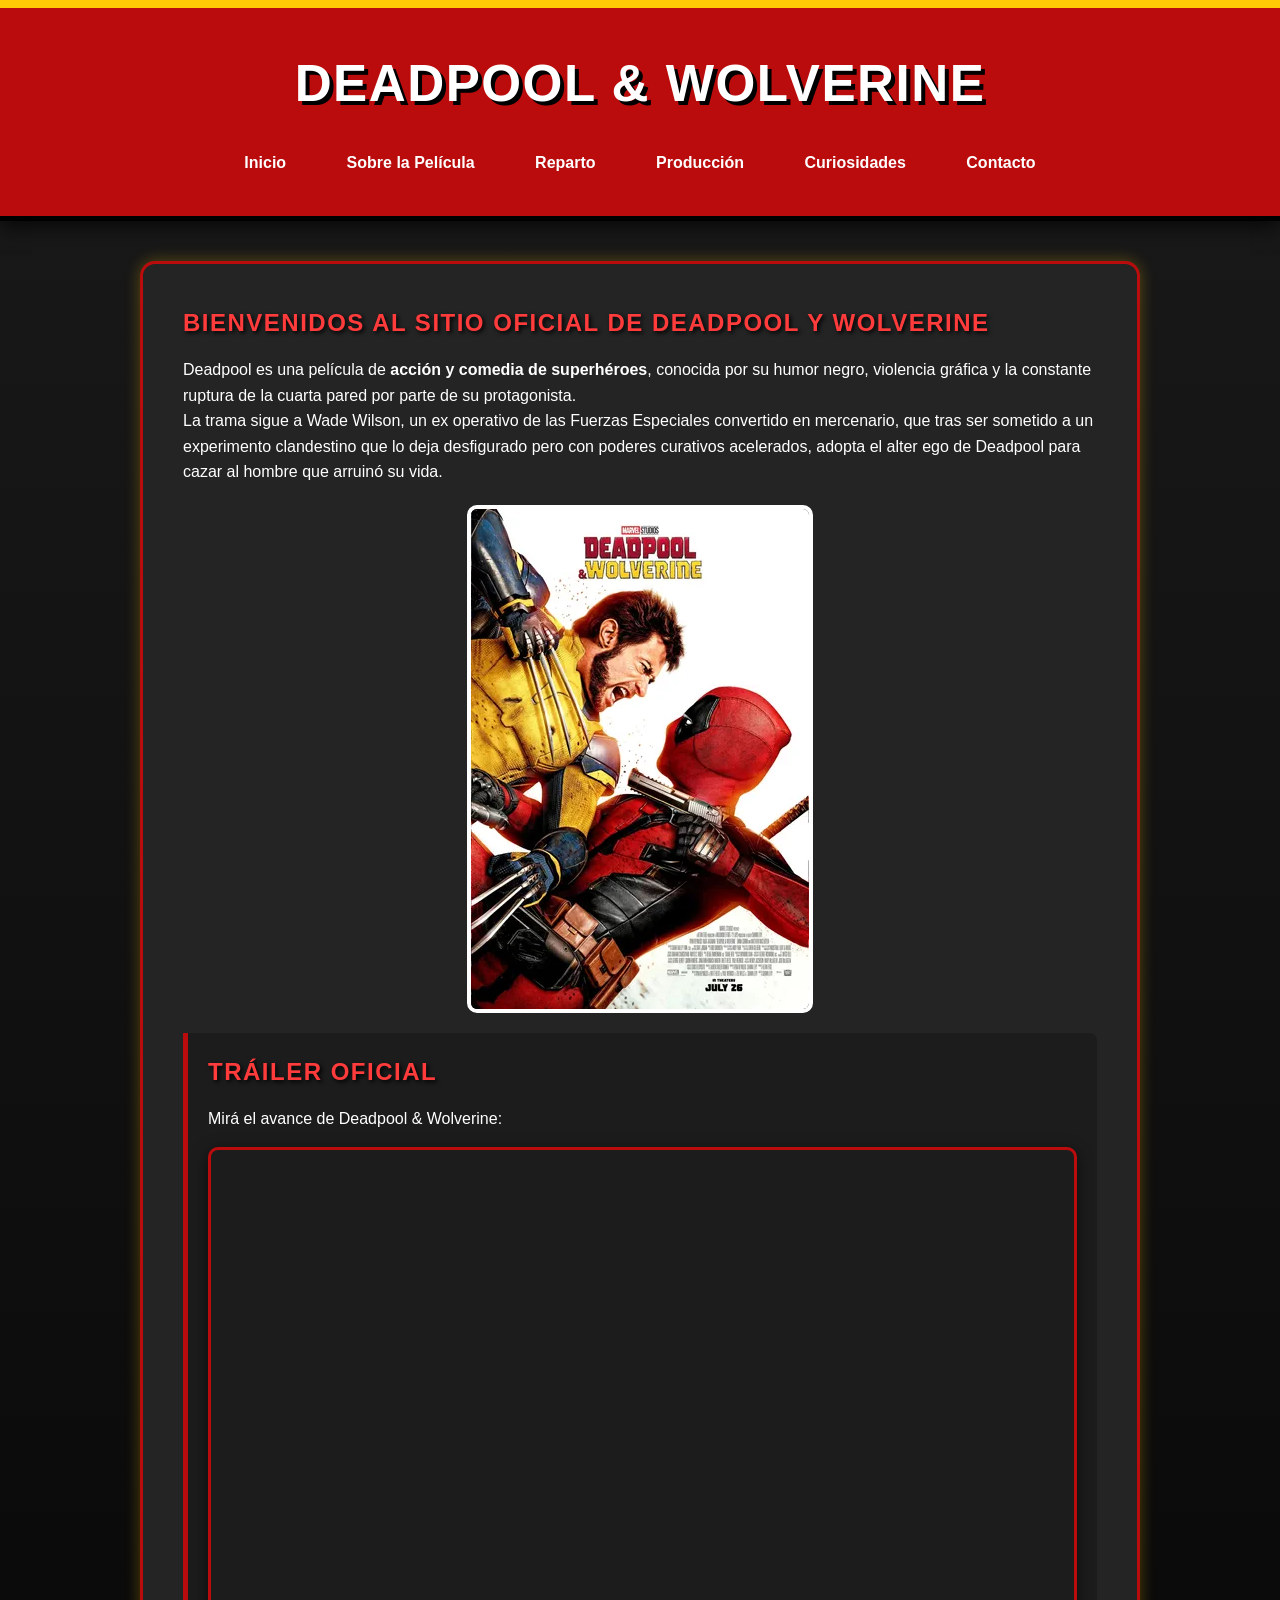
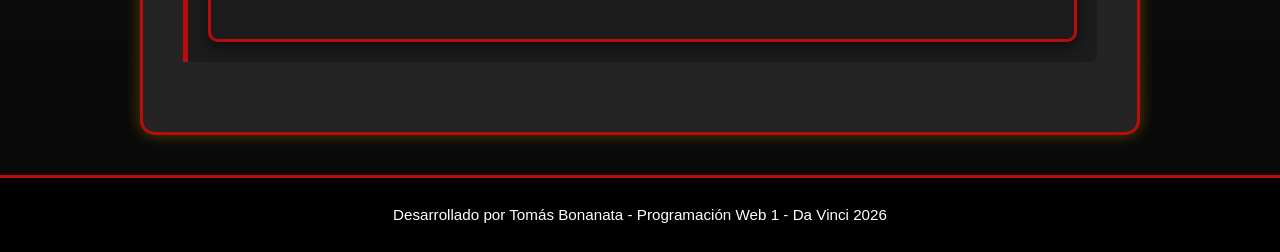
<file: index.html>
<!DOCTYPE html>
<html lang="es">
<head>
    <meta charset="UTF-8">
    <meta name="viewport" content="width=device-width, initial-scale=1.0">
    <title>Deadpool - Inicio</title>
    <link rel="icon" href="img/favicon.png" type="image/png">
    <link rel="stylesheet" href="css/general.css">
    <link rel="stylesheet" href="css/layout.css">
</head>
<body>
    <header>
        <h1>Deadpool & Wolverine</h1>
        <nav>
            <ul>
                <li><a href="index.html">Inicio</a></li>
                <li><a href="sobre.html">Sobre la Película</a></li>
                <li><a href="reparto.html">Reparto</a></li>
                <li><a href="produccion.html">Producción</a></li>
                <li><a href="curiosidades.html">Curiosidades</a></li>
                <li><a href="contacto.html">Contacto</a></li>
            </ul>
        </nav>
    </header>

    <main>
        <h2>Bienvenidos al sitio oficial de Deadpool y Wolverine</h2>
        <p>Deadpool es una película de <strong>acción y comedia de superhéroes</strong>, conocida por su humor negro, violencia gráfica y la constante ruptura de la cuarta pared por parte de su protagonista.</p>
        <p>La trama sigue a Wade Wilson, un ex operativo de las Fuerzas Especiales convertido en mercenario, que tras ser sometido a un experimento clandestino que lo deja desfigurado pero con poderes curativos acelerados, adopta el alter ego de Deadpool para cazar al hombre que arruinó su vida.</p>
        
        <img src="img/poster-inicio.webp" alt="Póster promocional de Deadpool y Wolverine">

        <section class="seccion-trailer">
            <h2>Tráiler Oficial</h2>
            <p>Mirá el avance de Deadpool & Wolverine:</p>
            <div class="contenedor-video">
                <iframe 
                    src="https://www.youtube.com/embed/V4ZDKt9KICo" 
                    title="Deadpool & Wolverine Trailer Oficial" 
                    allow="accelerometer; autoplay; clipboard-write; encrypted-media; gyroscope; picture-in-picture; web-share" 
                    referrerpolicy="strict-origin-when-cross-origin"
                    allowfullscreen>
                </iframe>
            </div>
        </section>
    </main>

    <footer>
        <p>Desarrollado por Tomás Bonanata - Programación Web 1 - Da Vinci 2026</p>
    </footer>
</body>
</html>
</file>
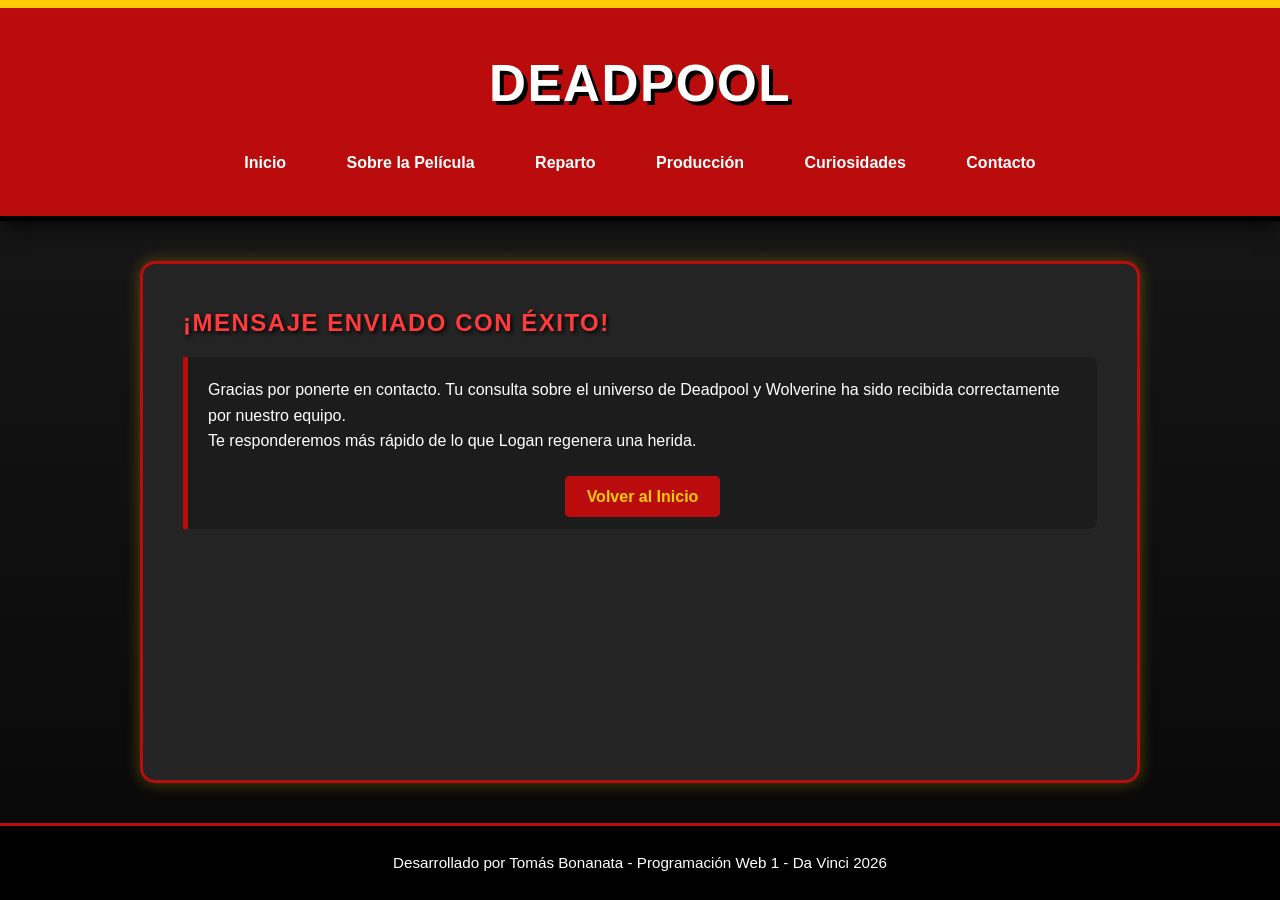
<file: confirmacion.html>
<!DOCTYPE html>
<html lang="es">
<head>
    <meta charset="UTF-8">
    <title>Deadpool - Mensaje Enviado</title>
    <link rel="icon" href="img/favicon.png" type="image/png">
    <link rel="stylesheet" href="css/general.css">
</head>
<body>
    <header>
        <h1>Deadpool</h1>
        <nav>
            <ul>
                <li><a href="index.html">Inicio</a></li>
                <li><a href="sobre.html">Sobre la Película</a></li>
                <li><a href="reparto.html">Reparto</a></li>
                <li><a href="produccion.html">Producción</a></li>
                <li><a href="curiosidades.html">Curiosidades</a></li>
                <li><a href="contacto.html">Contacto</a></li>
            </ul>
        </nav>
    </header>

    <main>
        <h2>¡Mensaje enviado con éxito!</h2>
        <section>
            <p>Gracias por ponerte en contacto. Tu consulta sobre el universo de Deadpool y Wolverine ha sido recibida correctamente por nuestro equipo.</p>
            <p>Te responderemos más rápido de lo que Logan regenera una herida.</p>
            
            <p style="text-align: center; margin-top: 30px;">
                <a href="index.html" style="color: #ffcb05; font-weight: bold; text-decoration: none; border: 2px solid #ba0c0c; padding: 10px 20px; background-color: #ba0c0c; border-radius: 5px;">Volver al Inicio</a>
            </p>
        </section>
    </main>

    <footer>
        <p>Desarrollado por Tomás Bonanata - Programación Web 1 - Da Vinci 2026</p>
    </footer>
</body>
</html>
</file>
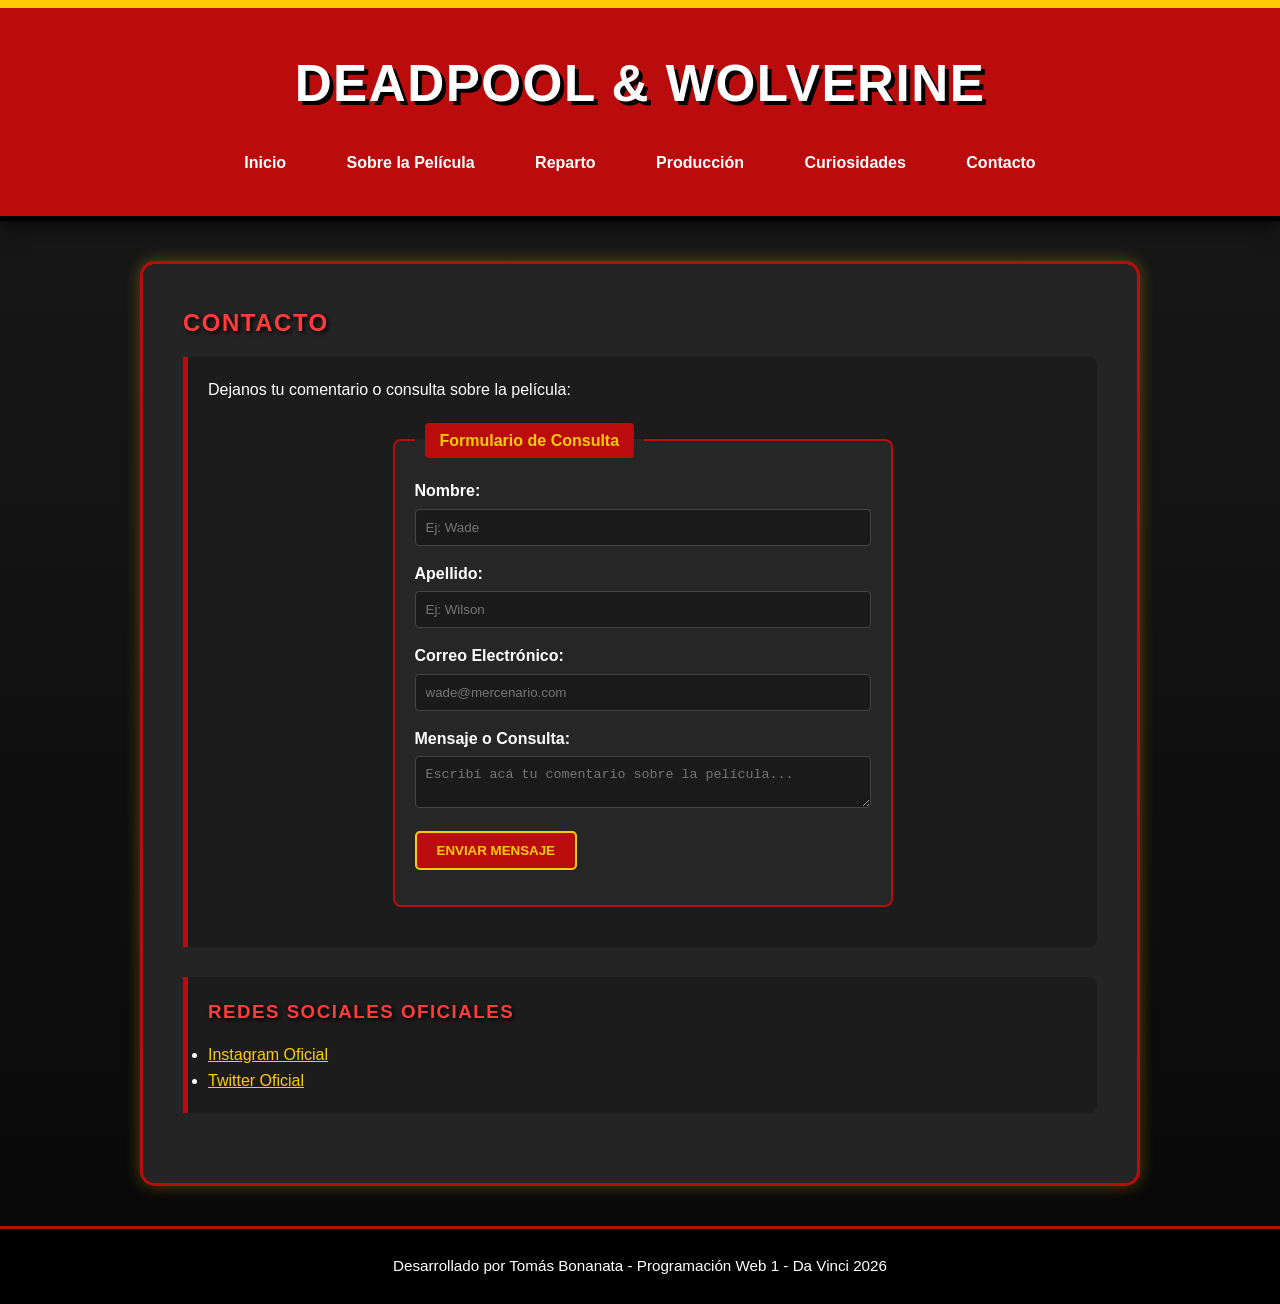
<file: contacto.html>
<!DOCTYPE html>
<html lang="es">
<head>
    <meta charset="UTF-8">
    <meta name="viewport" content="width=device-width, initial-scale=1.0">
    <title>Deadpool - Contacto</title>
    <link rel="icon" href="img/favicon.png" type="image/png">
    <link rel="stylesheet" href="css/general.css">
    <link rel="stylesheet" href="css/layout.css">
    <link rel="stylesheet" href="css/contacto.css">
</head>
<body>
    <header>
        <h1>Deadpool & Wolverine</h1>
        <nav>
            <ul>
                <li><a href="index.html">Inicio</a></li>
                <li><a href="sobre.html">Sobre la Película</a></li>
                <li><a href="reparto.html">Reparto</a></li>
                <li><a href="produccion.html">Producción</a></li>
                <li><a href="curiosidades.html">Curiosidades</a></li>
                <li><a href="contacto.html">Contacto</a></li>
            </ul>
        </nav>
    </header>

    <main>
        <h2>Contacto</h2>
        
        <section>
            <p>Dejanos tu comentario o consulta sobre la película:</p>
            
            <form action="confirmacion.html" method="get">
                <fieldset>
                    <legend><span>Formulario de Consulta</span></legend>
                    
                    <p>
                        <label for="nombre">Nombre:</label>
                        <input type="text" id="nombre" name="nombre" required placeholder="Ej: Wade" autocomplete="off">
                    </p>

                    <p>
                        <label for="apellido">Apellido:</label>
                        <input type="text" id="apellido" name="apellido" required placeholder="Ej: Wilson" autocomplete="off">
                    </p>

                    <p>
                        <label for="email">Correo Electrónico:</label>
                        <input type="email" id="email" name="email" required placeholder="wade@mercenario.com" autocomplete="off">
                    </p>

                    <p>
                        <label for="mensaje">Mensaje o Consulta:</label>
                        <textarea id="mensaje" name="mensaje" required placeholder="Escribí acá tu comentario sobre la película..."></textarea>
                    </p>

                    <p>
                        <button type="submit">Enviar Mensaje</button>
                    </p>
                </fieldset>
            </form>
        </section>

        <section>
            <h3>Redes Sociales Oficiales</h3>
            <ul>
                <li><a href="https://www.instagram.com/deadpoolmovie/" target="_blank">Instagram Oficial</a></li>
                <li><a href="https://twitter.com/deadpoolmovie" target="_blank">Twitter Oficial</a></li>
            </ul>
        </section>
    </main>

    <footer>
        <p>Desarrollado por Tomás Bonanata - Programación Web 1 - Da Vinci 2026</p>
    </footer>
</body>
</html>
</file>
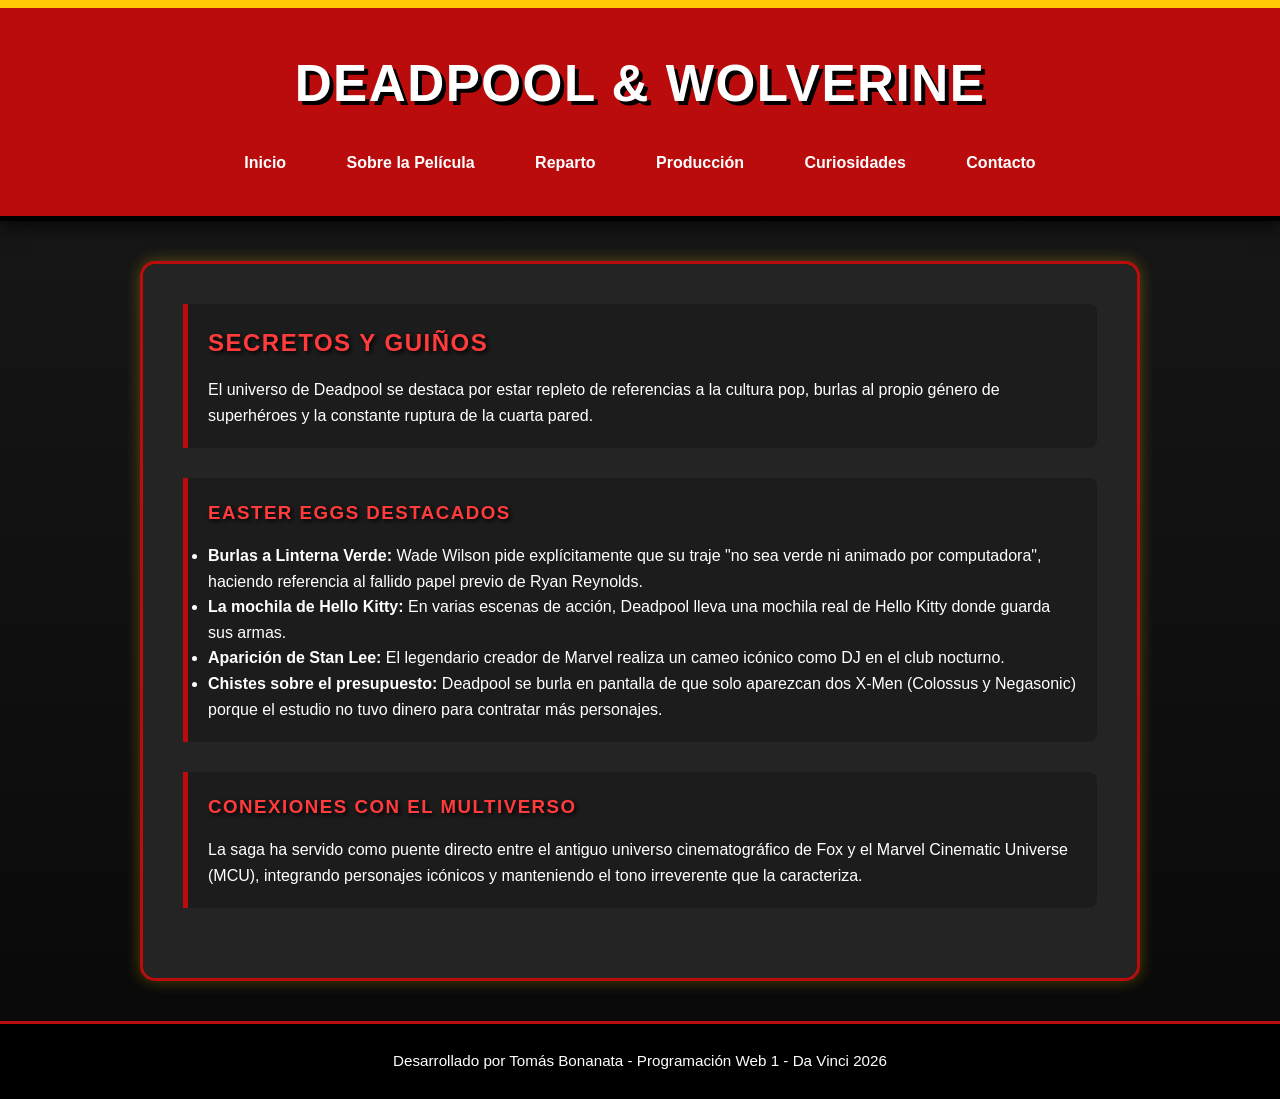
<file: curiosidades.html>
<!DOCTYPE html>
<html lang="es">
<head>
    <meta charset="UTF-8">
    <meta name="viewport" content="width=device-width, initial-scale=1.0">
    <title>Deadpool - Curiosidades</title>
    <link rel="icon" href="img/favicon.png" type="image/png">
    <link rel="stylesheet" href="css/general.css">
    <link rel="stylesheet" href="css/layout.css">
</head>
<body>
    <header>
        <h1>Deadpool & Wolverine</h1>
        <nav>
            <ul>
                <li><a href="index.html">Inicio</a></li>
                <li><a href="sobre.html">Sobre la Película</a></li>
                <li><a href="reparto.html">Reparto</a></li>
                <li><a href="produccion.html">Producción</a></li>
                <li><a href="curiosidades.html">Curiosidades</a></li>
                <li><a href="contacto.html">Contacto</a></li>
            </ul>
        </nav>
    </header>

    <main>
        <section>
            <h2>Secretos y Guiños</h2>
            <p>El universo de Deadpool se destaca por estar repleto de referencias a la cultura pop, burlas al propio género de superhéroes y la constante ruptura de la cuarta pared.</p>
        </section>

        <section>
            <h3>Easter Eggs Destacados</h3>
            <ul>
                <li><strong>Burlas a Linterna Verde:</strong> Wade Wilson pide explícitamente que su traje "no sea verde ni animado por computadora", haciendo referencia al fallido papel previo de Ryan Reynolds.</li>
                <li><strong>La mochila de Hello Kitty:</strong> En varias escenas de acción, Deadpool lleva una mochila real de Hello Kitty donde guarda sus armas.</li>
                <li><strong>Aparición de Stan Lee:</strong> El legendario creador de Marvel realiza un cameo icónico como DJ en el club nocturno.</li>
                <li><strong>Chistes sobre el presupuesto:</strong> Deadpool se burla en pantalla de que solo aparezcan dos X-Men (Colossus y Negasonic) porque el estudio no tuvo dinero para contratar más personajes.</li>
            </ul>
        </section>

        <section>
            <h3>Conexiones con el Multiverso</h3>
            <p>La saga ha servido como puente directo entre el antiguo universo cinematográfico de Fox y el Marvel Cinematic Universe (MCU), integrando personajes icónicos y manteniendo el tono irreverente que la caracteriza.</p>
        </section>
    </main>

    <footer>
        <p>Desarrollado por Tomás Bonanata - Programación Web 1 - Da Vinci 2026</p>
    </footer>
</body>
</html>
</file>
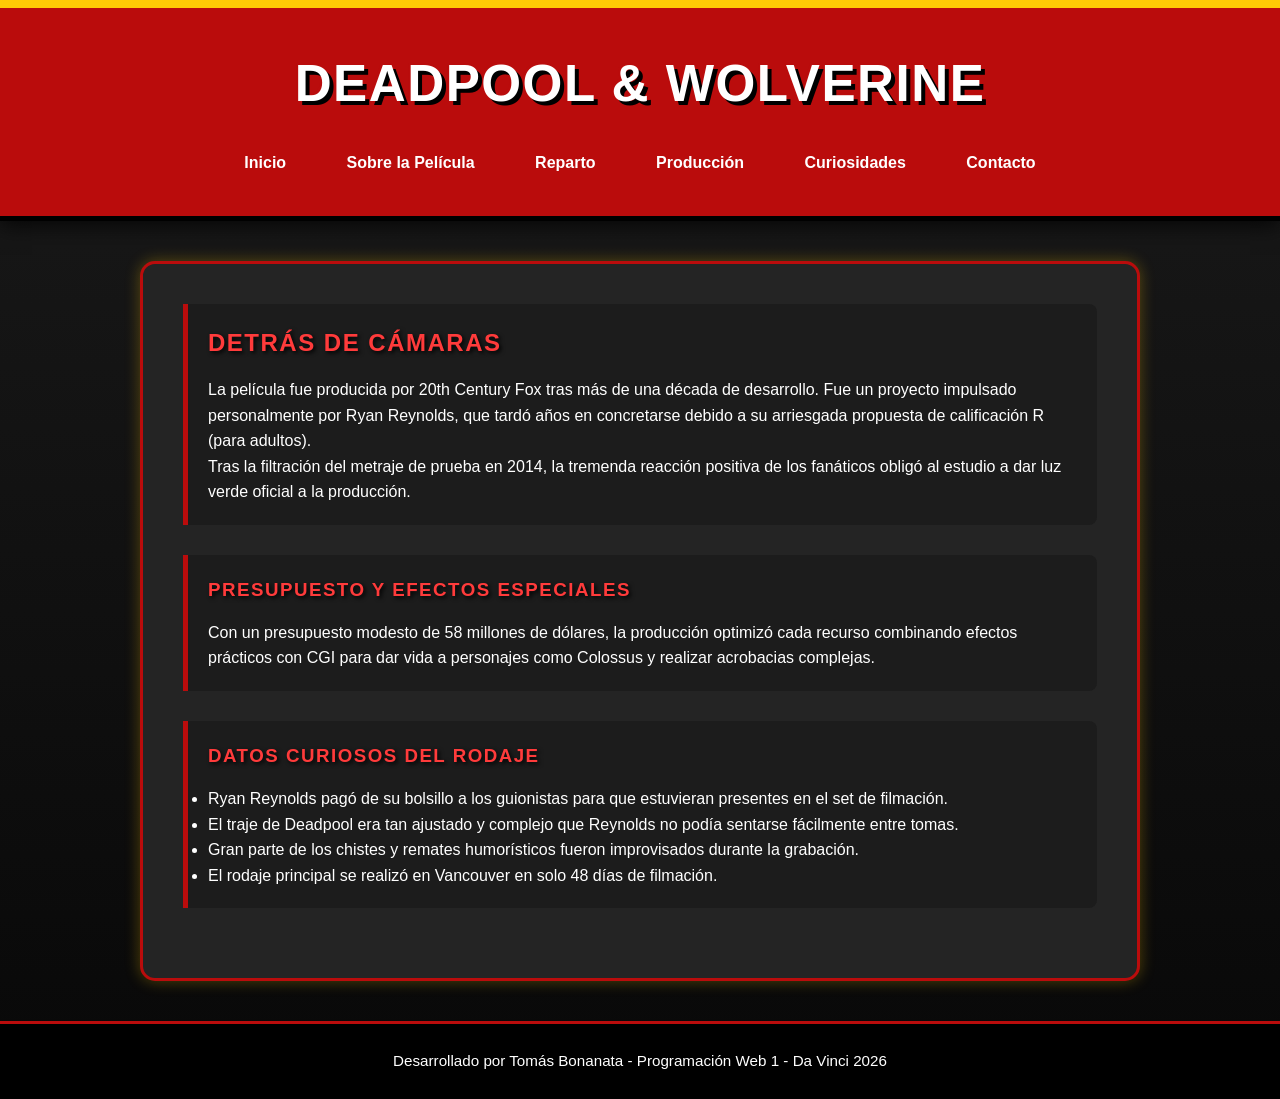
<file: produccion.html>
<!DOCTYPE html>
<html lang="es">
<head>
    <meta charset="UTF-8">
    <meta name="viewport" content="width=device-width, initial-scale=1.0">
    <title>Deadpool - Producción</title>
    <link rel="icon" href="img/favicon.png" type="image/png">
    <link rel="stylesheet" href="css/general.css">
    <link rel="stylesheet" href="css/layout.css">
</head>
<body>
    <header>
        <h1>Deadpool & Wolverine</h1>
        <nav>
            <ul>
                <li><a href="index.html">Inicio</a></li>
                <li><a href="sobre.html">Sobre la Película</a></li>
                <li><a href="reparto.html">Reparto</a></li>
                <li><a href="produccion.html">Producción</a></li>
                <li><a href="curiosidades.html">Curiosidades</a></li>
                <li><a href="contacto.html">Contacto</a></li>
            </ul>
        </nav>
    </header>

    <main>
        <section>
            <h2>Detrás de Cámaras</h2>
            <p>La película fue producida por 20th Century Fox tras más de una década de desarrollo. Fue un proyecto impulsado personalmente por Ryan Reynolds, que tardó años en concretarse debido a su arriesgada propuesta de calificación R (para adultos).</p>
            <p>Tras la filtración del metraje de prueba en 2014, la tremenda reacción positiva de los fanáticos obligó al estudio a dar luz verde oficial a la producción.</p>
        </section>

        <section>
            <h3>Presupuesto y Efectos Especiales</h3>
            <p>Con un presupuesto modesto de 58 millones de dólares, la producción optimizó cada recurso combinando efectos prácticos con CGI para dar vida a personajes como Colossus y realizar acrobacias complejas.</p>
        </section>

        <section>
            <h3>Datos Curiosos del Rodaje</h3>
            <ul>
                <li>Ryan Reynolds pagó de su bolsillo a los guionistas para que estuvieran presentes en el set de filmación.</li>
                <li>El traje de Deadpool era tan ajustado y complejo que Reynolds no podía sentarse fácilmente entre tomas.</li>
                <li>Gran parte de los chistes y remates humorísticos fueron improvisados durante la grabación.</li>
                <li>El rodaje principal se realizó en Vancouver en solo 48 días de filmación.</li>
            </ul>
        </section>
    </main>

    <footer>
        <p>Desarrollado por Tomás Bonanata - Programación Web 1 - Da Vinci 2026</p>
    </footer>
</body>
</html>
</file>
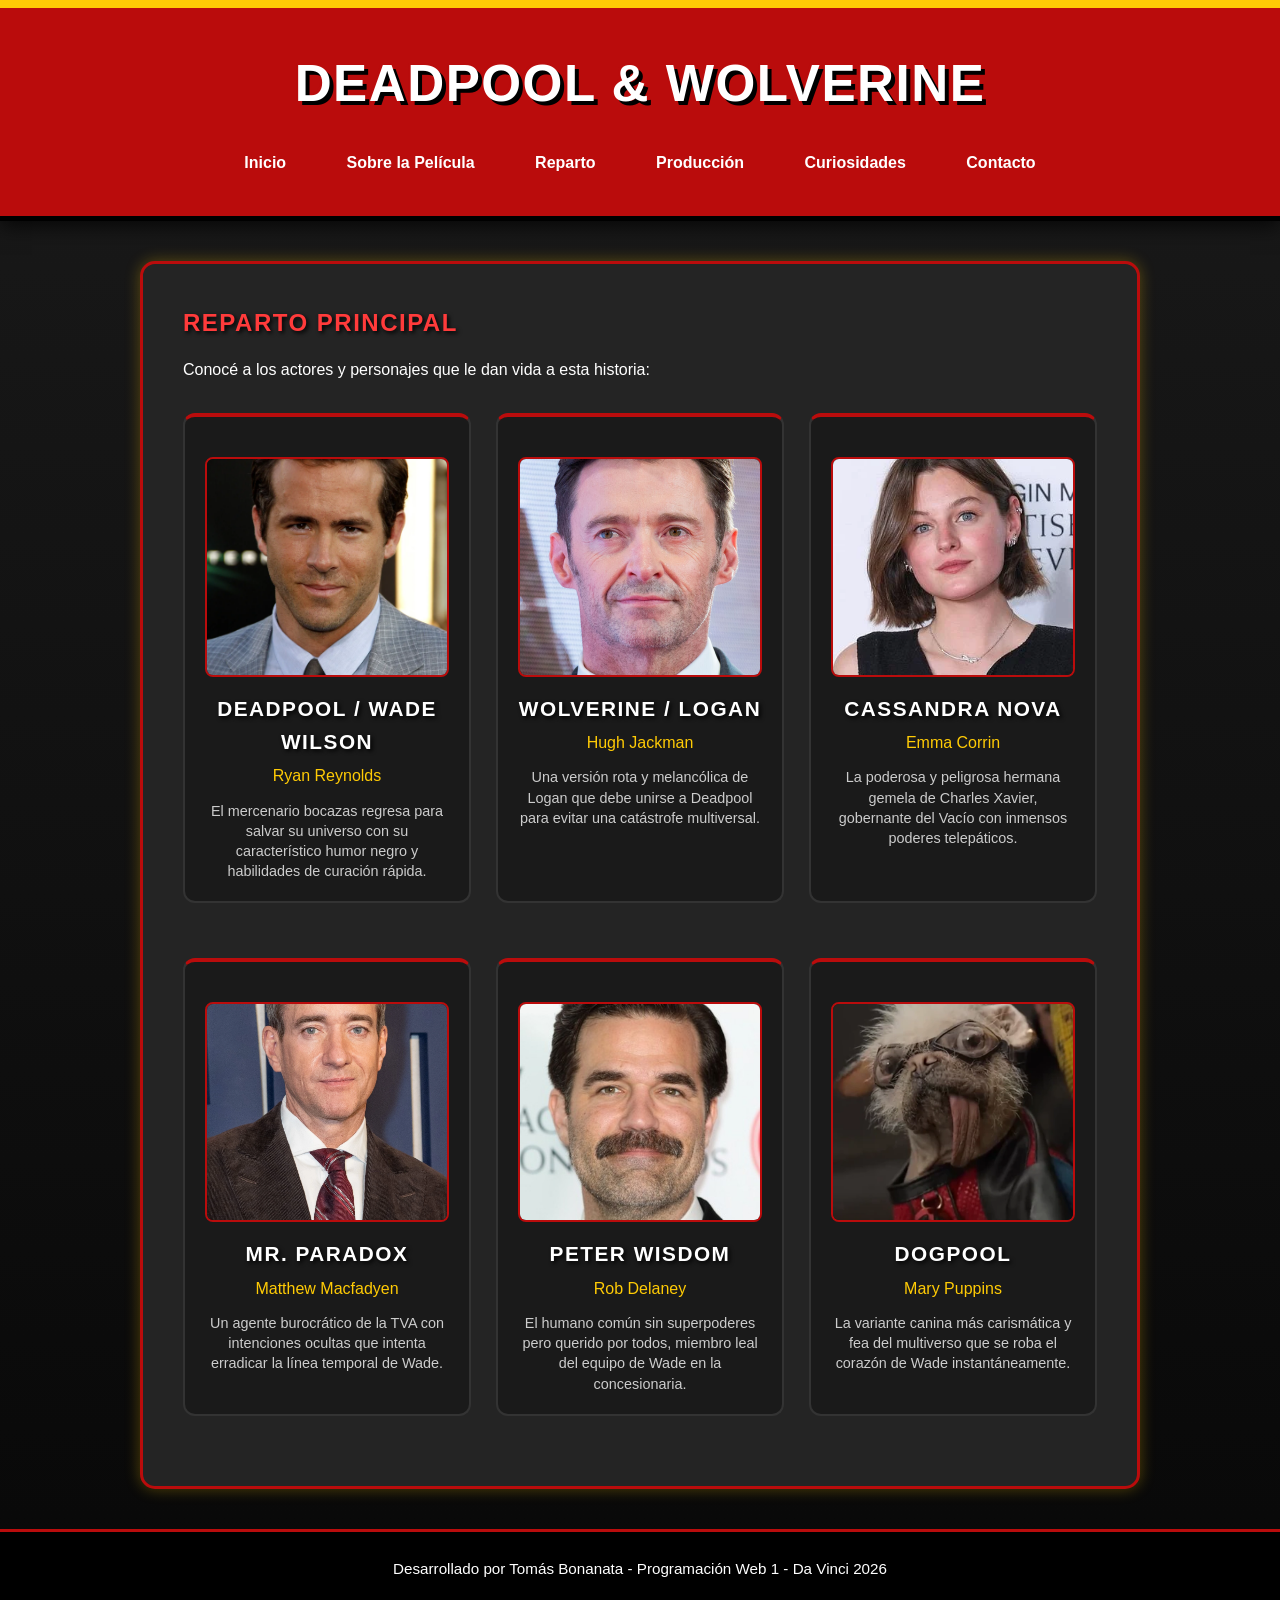
<file: reparto.html>
<!DOCTYPE html>
<html lang="es">
<head>
    <meta charset="UTF-8">
    <meta name="viewport" content="width=device-width, initial-scale=1.0">
    <title>Deadpool - Reparto</title>
    <link rel="icon" href="img/favicon.png" type="image/png">
    <link rel="stylesheet" href="css/general.css">
    <link rel="stylesheet" href="css/layout.css">
</head>
<body>
    <header>
        <h1>Deadpool & Wolverine</h1>
        <nav>
            <ul>
                <li><a href="index.html">Inicio</a></li>
                <li><a href="sobre.html">Sobre la Película</a></li>
                <li><a href="reparto.html">Reparto</a></li>
                <li><a href="produccion.html">Producción</a></li>
                <li><a href="curiosidades.html">Curiosidades</a></li>
                <li><a href="contacto.html">Contacto</a></li>
            </ul>
        </nav>
    </header>

    <main>
        <h2>Reparto Principal</h2>
        <p>Conocé a los actores y personajes que le dan vida a esta historia:</p>

        <div class="contenedor-tarjetas">
            <article class="tarjeta">
                <img src="img/ryan-reynolds.webp" alt="Ryan Reynolds como Deadpool">
                <h3>Deadpool / Wade Wilson</h3>
                <h4>Ryan Reynolds</h4>
                <p>El mercenario bocazas regresa para salvar su universo con su característico humor negro y habilidades de curación rápida.</p>
            </article>

            <article class="tarjeta">
                <img src="img/hugh-jackman.jpg" alt="Hugh Jackman como Wolverine">
                <h3>Wolverine / Logan</h3>
                <h4>Hugh Jackman</h4>
                <p>Una versión rota y melancólica de Logan que debe unirse a Deadpool para evitar una catástrofe multiversal.</p>
            </article>

            <article class="tarjeta">
                <img src="img/emma-corrin.jpg" alt="Emma Corrin como Cassandra Nova">
                <h3>Cassandra Nova</h3>
                <h4>Emma Corrin</h4>
                <p>La poderosa y peligrosa hermana gemela de Charles Xavier, gobernante del Vacío con inmensos poderes telepáticos.</p>
            </article>

            <article class="tarjeta">
                <img src="img/matthew-macfadyen.webp" alt="Matthew Macfadyen como Mr. Paradox">
                <h3>Mr. Paradox</h3>
                <h4>Matthew Macfadyen</h4>
                <p>Un agente burocrático de la TVA con intenciones ocultas que intenta erradicar la línea temporal de Wade.</p>
            </article>

            <article class="tarjeta">
                <img src="img/rob-delaney.jpg" alt="Rob Delaney como Peter">
                <h3>Peter Wisdom</h3>
                <h4>Rob Delaney</h4>
                <p>El humano común sin superpoderes pero querido por todos, miembro leal del equipo de Wade en la concesionaria.</p>
            </article>

            <article class="tarjeta">
                <img src="img/dogpool.webp" alt="Dogpool / Mary Puppins">
                <h3>Dogpool</h3>
                <h4>Mary Puppins</h4>
                <p>La variante canina más carismática y fea del multiverso que se roba el corazón de Wade instantáneamente.</p>
            </article>
        </div>
    </main>

    <footer>
        <p>Desarrollado por Tomás Bonanata - Programación Web 1 - Da Vinci 2026</p>
    </footer>
</body>
</html>
</file>
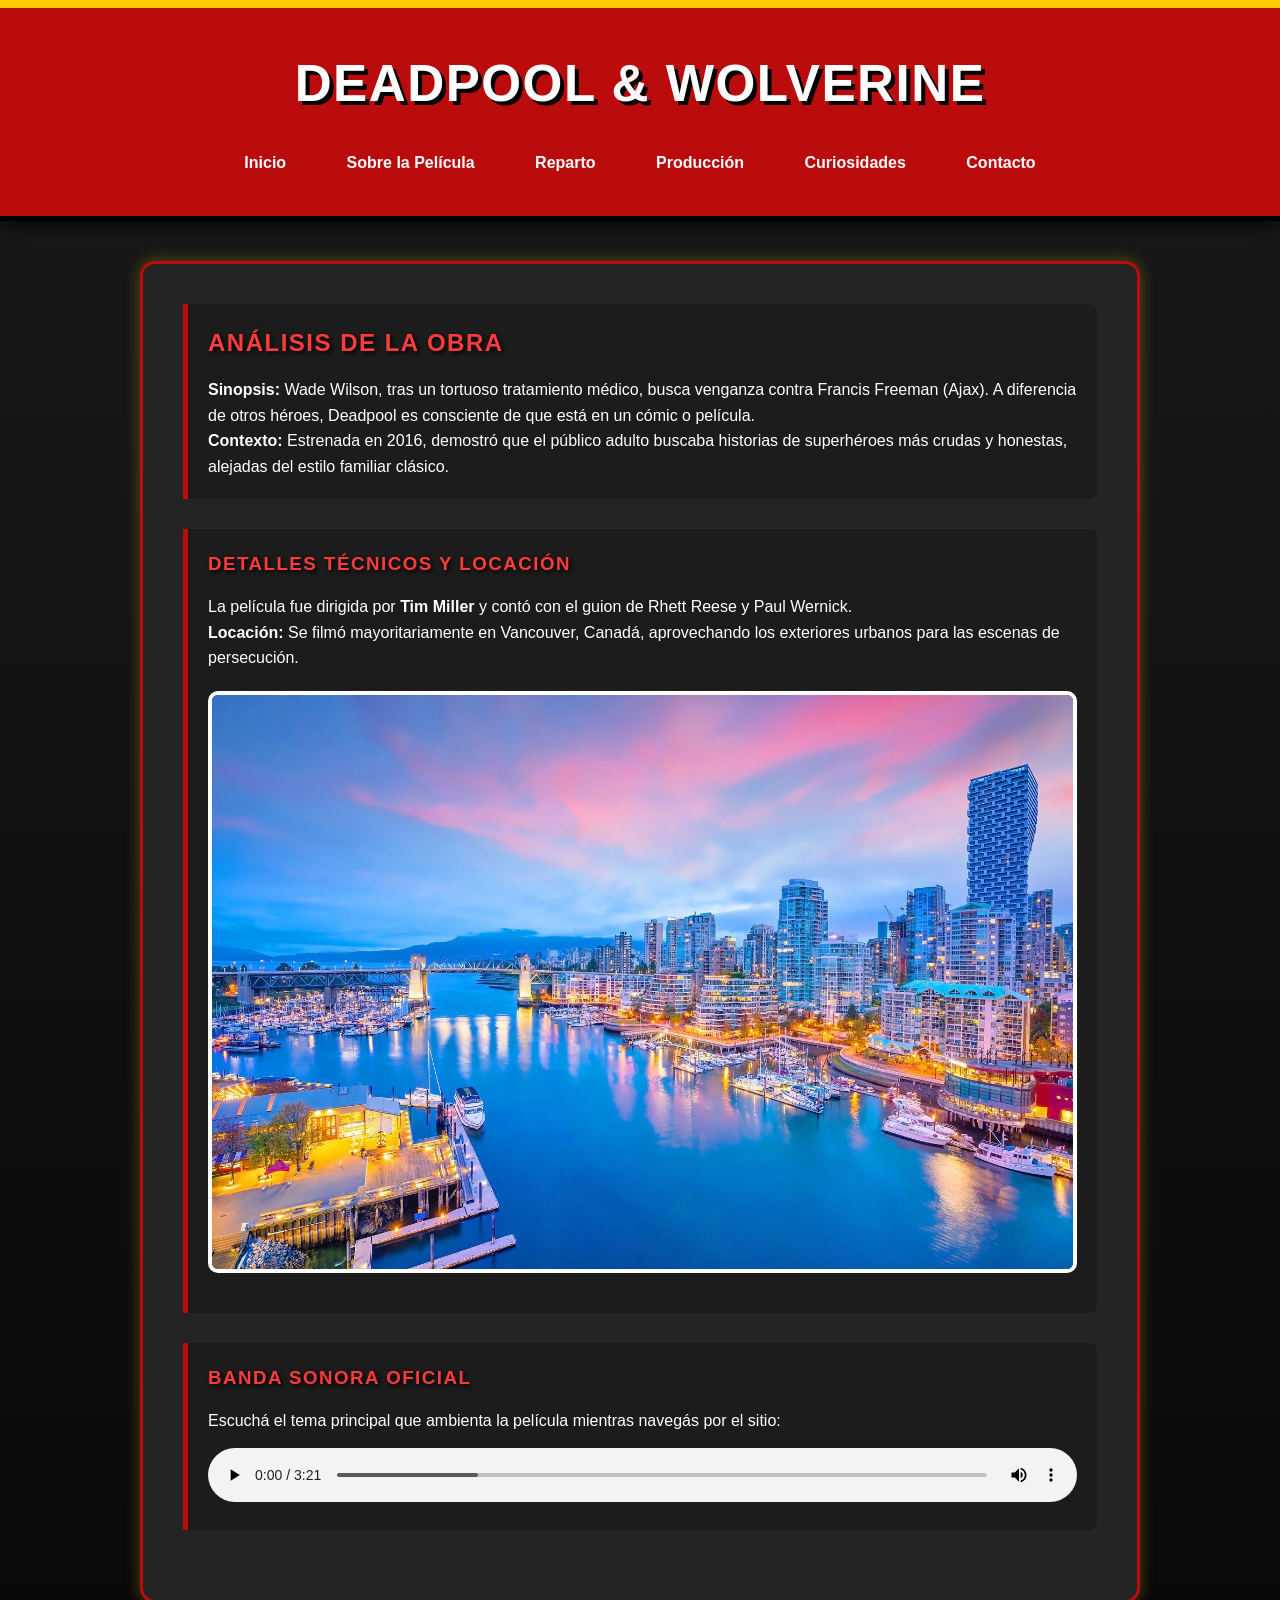
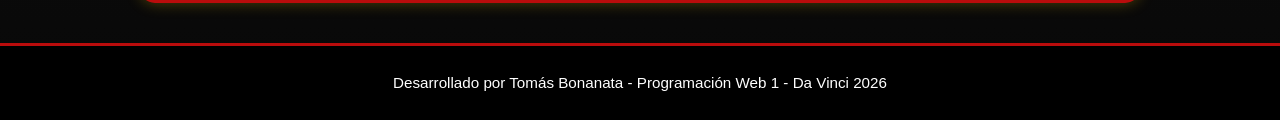
<file: sobre.html>
<!DOCTYPE html>
<html lang="es">
<head>
    <meta charset="UTF-8">
    <meta name="viewport" content="width=device-width, initial-scale=1.0">
    <title>Deadpool - Sobre la Película</title>
    <link rel="icon" href="img/favicon.png" type="image/png">
    <link rel="stylesheet" href="css/general.css">
    <link rel="stylesheet" href="css/layout.css">
</head>
<body>
    <header>
        <h1>Deadpool & Wolverine</h1>
        <nav>
            <ul>
                <li><a href="index.html">Inicio</a></li>
                <li><a href="sobre.html">Sobre la Película</a></li>
                <li><a href="reparto.html">Reparto</a></li>
                <li><a href="produccion.html">Producción</a></li>
                <li><a href="curiosidades.html">Curiosidades</a></li>
                <li><a href="contacto.html">Contacto</a></li>
            </ul>
        </nav>
    </header>

    <main>
        <section>
            <h2>Análisis de la Obra</h2>
            <p><strong>Sinopsis:</strong> Wade Wilson, tras un tortuoso tratamiento médico, busca venganza contra Francis Freeman (Ajax). A diferencia de otros héroes, Deadpool es consciente de que está en un cómic o película.</p>
            <p><strong>Contexto:</strong> Estrenada en 2016, demostró que el público adulto buscaba historias de superhéroes más crudas y honestas, alejadas del estilo familiar clásico.</p>
        </section>

        <section>
            <h3>Detalles Técnicos y Locación</h3>
            <p>La película fue dirigida por <strong>Tim Miller</strong> y contó con el guion de Rhett Reese y Paul Wernick.</p>
            <p><strong>Locación:</strong> Se filmó mayoritariamente en Vancouver, Canadá, aprovechando los exteriores urbanos para las escenas de persecución.</p>
            <img src="img/vancouver.jpg" alt="Vista panorámica de la ciudad de Vancouver, locación de filmación">
        </section>

        <section>
            <h3>Banda Sonora Oficial</h3>
            <p>Escuchá el tema principal que ambienta la película mientras navegás por el sitio:</p>
            <audio controls style="width: 100%; margin-top: 15px;">
                <source src="audio/bso-deadpool.mp3" type="audio/mpeg">
                Tu navegador no soporta el elemento de audio.
            </audio>
        </section>
    </main>

    <footer>
        <p>Desarrollado por Tomás Bonanata - Programación Web 1 - Da Vinci 2026</p>
    </footer>
</body>
</html>
</file>
<file: css/general.css>
* {
  margin: 0;
  padding: 0;
  box-sizing: border-box;
}

@keyframes aparecer {
  from {
    opacity: 0;
    transform: translateY(15px);
  }
  to {
    opacity: 1;
    transform: translateY(0);
  }
}

body {
  min-height: 100vh;
  display: flex;
  flex-direction: column;
  background: #111111 linear-gradient(180deg, #1a1a1a 0%, #080808 100%);
  color: #ffffff;
  font-family: 'Arial', 'Helvetica', sans-serif;
  line-height: 1.6;
}

header {
  background-color: #ba0c0c;
  padding: 35px 15px;
  text-align: center;
  border-bottom: 5px solid #000000;
  border-top: 8px solid #ffcb05;
  box-shadow: 0 4px 20px rgba(0, 0, 0, 0.8);
}

h1, h2, h3 {
  font-family: 'Impact', 'Arial Black', sans-serif;
  text-transform: uppercase;
  letter-spacing: 1.5px;
}

h1 {
  font-size: 3.2rem;
  margin-bottom: 20px;
  color: #ffffff;
  text-shadow: 4px 4px 0px #000000, -2px -2px 0px #ba0c0c;
}

h2, h3 {
  color: #ff3b3b;
  margin-bottom: 15px;
  text-shadow: 2px 2px 4px #000000;
}

nav ul {
  list-style-type: none;
  padding: 0;
  margin: 0;
}

nav li {
  display: inline-block;
  margin: 5px 10px;
}

nav a {
  color: #ffffff;
  text-decoration: none;
  font-weight: bold;
  padding: 8px 16px;
  border: 2px solid transparent;
  transition: all 0.3s ease;
}

nav a:hover {
  color: #000000;
  background-color: #ffcb05;
  border-radius: 5px;
  box-shadow: 0 0 10px #ffcb05;
}

main {
  flex: auto;
  width: 90%;
  max-width: 1000px;
  margin: 40px auto;
  background-color: #242424;
  padding: 40px;
  border: 3px solid #ba0c0c;
  box-shadow: 0 0 15px rgba(255, 203, 5, 0.3);
  border-radius: 15px;
  animation: aparecer 0.6s ease-out;
}

section, article {
  margin-bottom: 30px;
  padding: 20px;
  background-color: #1c1c1c;
  border-left: 5px solid #ba0c0c;
  border-radius: 0 8px 8px 0;
}

aside {
  background-color: #2d2d2d;
  padding: 20px;
  font-style: italic;
  border-radius: 10px;
  border: 1px solid #444;
  margin-top: 20px;
}

a {
  color: #ffcb05;
  transition: color 0.2s ease;
}

a:hover {
  color: #ffffff;
  text-decoration: underline;
}

img {
  max-width: 100%;
  height: auto;
  display: block;
  margin: 20px auto;
  border: 4px solid #ffffff;
  border-radius: 10px;
  transition: transform 0.3s ease, box-shadow 0.3s ease;
}

img:hover {
  transform: scale(1.02);
  box-shadow: 0 5px 20px rgba(186, 12, 12, 0.8);
}

footer {
  background-color: #000000;
  text-align: center;
  padding: 25px;
  margin-top: auto;
  font-size: 0.95rem;
  border-top: 3px solid #ba0c0c;
}
</file>
<file: css/layout.css>
.contenedor-tarjetas {
  display: flex;
  flex-wrap: wrap;
  gap: 25px;
  justify-content: center;
  margin-top: 30px;
}

.tarjeta {
  flex: 1 1 280px;
  max-width: 310px;
  background-color: #1a1a1a;
  border: 2px solid #333333;
  border-top: 4px solid #ba0c0c;
  border-radius: 12px;
  padding: 20px;
  text-align: center;
  transition: transform 0.3s ease, border-color 0.3s ease, box-shadow 0.3s ease;
}

.tarjeta:hover {
  transform: translateY(-8px);
  border-color: #ffcb05;
  box-shadow: 0 8px 20px rgba(255, 203, 5, 0.2);
}

.tarjeta img {
  width: 100%;
  height: 220px;
  object-fit: cover;
  border-radius: 8px;
  border: 2px solid #ba0c0c;
  margin-bottom: 15px;
}

.tarjeta h3 {
  color: #ffffff;
  font-size: 1.3rem;
  margin-bottom: 5px;
}

.tarjeta h4 {
  color: #ffcb05;
  font-size: 1rem;
  font-weight: normal;
  margin-bottom: 12px;
}

.tarjeta p {
  font-size: 0.9rem;
  color: #cccccc;
  line-height: 1.4;
}

.contenedor-video {
  position: relative;
  padding-bottom: 56.25%;
  height: 0;
  overflow: hidden;
  border-radius: 10px;
  border: 3px solid #ba0c0c;
  box-shadow: 0 4px 15px rgba(0, 0, 0, 0.6);
  margin-top: 15px;
}

.contenedor-video iframe {
  position: absolute;
  top: 0;
  left: 0;
  width: 100%;
  height: 100%;
  border: 0;
}

@media (max-width: 768px) {
  
  html, body {
    overflow-x: hidden;
  }

  header {
    padding: 20px 10px;
  }

  h1 {
    font-size: 2rem;
  }

  h2 {
    font-size: 1.5rem;
  }

  nav li {
    display: block;
    margin: 8px 0;
  }

  nav a {
    display: block;
    padding: 10px;
    background-color: rgba(0, 0, 0, 0.3);
    border-radius: 6px;
  }

  main {
    width: 95%;
    padding: 20px 15px;
    margin: 20px auto;
  }

  .contenedor-tarjetas {
    flex-direction: column;
    align-items: center;
  }

  .tarjeta {
    width: 100%;
    max-width: 100%;
  }

  img {
    width: 100%;
    height: auto;
  }
}
</file>
<file: css/contacto.css>
form {
  max-width: 500px;
  margin: 20px auto;
}

fieldset {
  border: 2px solid #ba0c0c;
  border-radius: 8px;
  padding: 20px;
  background-color: #262626;
}

legend {
  padding: 0 10px;
}

legend span {
  display: inline-block;
  background-color: #ba0c0c;
  color: #ffcb05;
  padding: 5px 15px;
  font-weight: bold;
  border-radius: 4px;
}

form p {
  margin-bottom: 15px;
}

label {
  display: block;
  margin-bottom: 5px;
  color: #ffffff;
  font-weight: bold;
}

input[type="text"],
input[type="email"],
textarea {
  width: 100%;
  padding: 10px;
  background-color: #1a1a1a;
  border: 1px solid #444444;
  color: #ffffff;
  border-radius: 4px;
}

input:focus, textarea:focus {
  outline: none;
  border-color: #ffcb05;
}

input:invalid:focus, textarea:invalid:focus {
  border-color: #ba0c0c;
}

button[type="submit"] {
  background-color: #ba0c0c;
  color: #ffcb05;
  border: 2px solid #ffcb05;
  padding: 10px 20px;
  font-weight: bold;
  text-transform: uppercase;
  border-radius: 5px;
  cursor: pointer;
  transition: background-color 0.3s ease, color 0.3s ease, border-color 0.3s ease;
}

button[type="submit"]:hover {
  background-color: #ffcb05;
  color: #000000;
  border-color: #ba0c0c;
}

/* Reglas adaptativas para celulares */
@media (max-width: 768px) {
  fieldset {
    padding: 15px 10px;
  }
  
  legend span {
    font-size: 0.9rem;
    padding: 4px 8px;
  }

  button[type="submit"] {
    width: 100%;
  }
}
</file>
